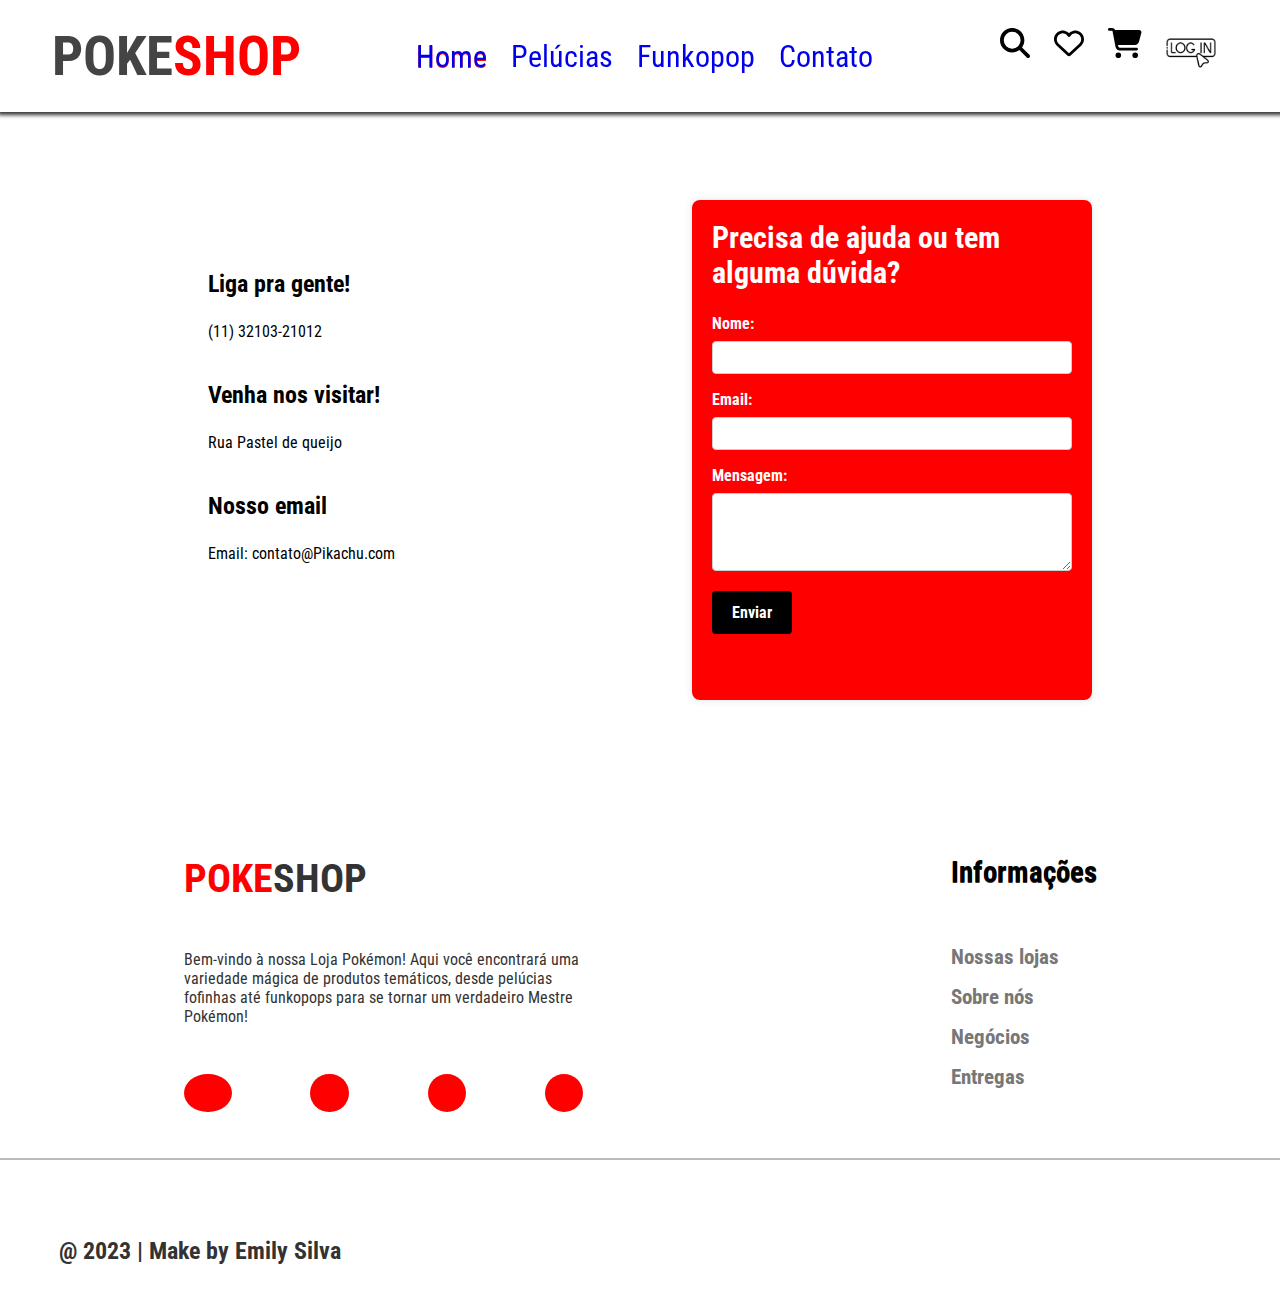
<file: html/contact.html>
<!DOCTYPE html>
<html lang="pt-br">
	<head>
		<meta charset="UTF-8" />
		<meta name="viewport" content="width=device-width, initial-scale=1.0" />
		<link
			rel="stylesheet"
			href="https://cdnjs.cloudflare.com/ajax/libs/font-awesome/6.4.0/css/all.min.css"
			integrity="sha512-iecdLmaskl7CVkqkXNQ/ZH/XLlvWZOJyj7Yy7tcenmpD1ypASozpmT/E0iPtmFIB46ZmdtAc9eNBvH0H/ZpiBw=="
			crossorigin="anonymous"
			referrerpolicy="no-referrer"
		/>
		<link rel="stylesheet" href="../css/contact.css" />
		<link rel="icon" href="../assets/logo-pokemon.png" />
		<title>Pokémon Store - Contato</title>
	</head>
	<body>
		<header>
			<a class="logo">POKE<span>SHOP</span></a>
			<ul class="menu-nav">
				<li><a href="index.html">Home</a></li>
				<li><a href="product-plush.html">Pelúcias</a></li>
				<li><a href="product-funko.html">Funkopop</a></li>
				<li><a href="contact.html">Contato</a></li>
				<!-- <li>Contact</li> -->
			</ul>
			<div class="icons">
				<i class="search"
					><svg
						xmlns="http://www.w3.org/2000/svg"
						height="1em"
						viewBox="0 0 512 512"
					>
						<!--! Font Awesome Free 6.4.0 by @fontawesome - https://fontawesome.com License - https://fontawesome.com/license (Commercial License) Copyright 2023 Fonticons, Inc. -->
						<path
							d="M416 208c0 45.9-14.9 88.3-40 122.7L502.6 457.4c12.5 12.5 12.5 32.8 0 45.3s-32.8 12.5-45.3 0L330.7 376c-34.4 25.2-76.8 40-122.7 40C93.1 416 0 322.9 0 208S93.1 0 208 0S416 93.1 416 208zM208 352a144 144 0 1 0 0-288 144 144 0 1 0 0 288z"
						/>
					</svg>
				</i>
				<i class="heart"
					><svg
						xmlns="http://www.w3.org/2000/svg"
						height="1em"
						viewBox="0 0 512 512"
					>
						<!--! Font Awesome Free 6.4.0 by @fontawesome - https://fontawesome.com License - https://fontawesome.com/license (Commercial License) Copyright 2023 Fonticons, Inc. -->
						<path
							d="M225.8 468.2l-2.5-2.3L48.1 303.2C17.4 274.7 0 234.7 0 192.8v-3.3c0-70.4 50-130.8 119.2-144C158.6 37.9 198.9 47 231 69.6c9 6.4 17.4 13.8 25 22.3c4.2-4.8 8.7-9.2 13.5-13.3c3.7-3.2 7.5-6.2 11.5-9c0 0 0 0 0 0C313.1 47 353.4 37.9 392.8 45.4C462 58.6 512 119.1 512 189.5v3.3c0 41.9-17.4 81.9-48.1 110.4L288.7 465.9l-2.5 2.3c-8.2 7.6-19 11.9-30.2 11.9s-22-4.2-30.2-11.9zM239.1 145c-.4-.3-.7-.7-1-1.1l-17.8-20c0 0-.1-.1-.1-.1c0 0 0 0 0 0c-23.1-25.9-58-37.7-92-31.2C81.6 101.5 48 142.1 48 189.5v3.3c0 28.5 11.9 55.8 32.8 75.2L256 430.7 431.2 268c20.9-19.4 32.8-46.7 32.8-75.2v-3.3c0-47.3-33.6-88-80.1-96.9c-34-6.5-69 5.4-92 31.2c0 0 0 0-.1 .1s0 0-.1 .1l-17.8 20c-.3 .4-.7 .7-1 1.1c-4.5 4.5-10.6 7-16.9 7s-12.4-2.5-16.9-7z"
						/>
					</svg>
				</i>
				<span
					><i class="cart-shopping"></i
					><svg
						xmlns="http://www.w3.org/2000/svg"
						height="1em"
						viewBox="0 0 576 512"
					>
						<!--! Font Awesome Free 6.4.0 by @fontawesome - https://fontawesome.com License - https://fontawesome.com/license (Commercial License) Copyright 2023 Fonticons, Inc. -->
						<path
							d="M0 24C0 10.7 10.7 0 24 0H69.5c22 0 41.5 12.8 50.6 32h411c26.3 0 45.5 25 38.6 50.4l-41 152.3c-8.5 31.4-37 53.3-69.5 53.3H170.7l5.4 28.5c2.2 11.3 12.1 19.5 23.6 19.5H488c13.3 0 24 10.7 24 24s-10.7 24-24 24H199.7c-34.6 0-64.3-24.6-70.7-58.5L77.4 54.5c-.7-3.8-4-6.5-7.9-6.5H24C10.7 48 0 37.3 0 24zM128 464a48 48 0 1 1 96 0 48 48 0 1 1 -96 0zm336-48a48 48 0 1 1 0 96 48 48 0 1 1 0-96z"
						/>
					</svg>
				</span>
				<a href="../html/login.html">
					<span>
						<i class="login"></i>
						<img class="login" src="../assets/log-in.png" alt="login" />
					</span>
				</a>
			</div>
		</header>

		<main class="main-contact">
			<div class="informations">
				<section>
					<h2>Liga pra gente!</h2>
					<p>(11) 32103-21012</p>
				</section>

				<section>
					<h2>Venha nos visitar!</h2>
					<p>Rua Pastel de queijo</p>
				</section>

				<section>
					<h2>Nosso email</h2>
					<p>Email: contato@Pikachu.com</p>
				</section>
			</div>

			<section class="contact-form">
				<h2>Precisa de ajuda ou tem alguma dúvida?</h2>
				<form action="/enviar_contato" method="post">
					<label for="nome">Nome:</label>
					<input type="text" id="nome" name="nome" required />

					<label for="email">Email:</label>
					<input type="email" id="email" name="email" required />

					<label for="mensagem">Mensagem:</label>
					<textarea id="mensagem" name="mensagem" rows="4" required></textarea>

					<input type="submit" value="Enviar" />
				</form>
			</section>
		</main>

		<footer class="footer">
			<section class="sec-1-footer">
				<div class="colum-1">
					<a class="logo-footer">POKE<span class="shop">SHOP</span></a>
					<span>
						Bem-vindo à nossa Loja Pokémon! Aqui você encontrará uma variedade
						mágica de produtos temáticos, desde pelúcias fofinhas até funkopops
						para se tornar um verdadeiro Mestre Pokémon!
					</span>
					<div class="icons-footer">
						<i class="fa-brands fa-facebook-f"></i>
						<i class="fa-brands fa-twitter"></i>
						<i class="fa-brands fa-instagram"></i>
						<i class="fa-brands fa-google-plus-g"></i>
					</div>
				</div>
				<div class="colum-4">
					<h2>Informações</h2>
					<ul class="menu-nav-footer">
						<li>Nossas lojas</li>
						<li>Sobre nós</li>
						<li>Negócios</li>
						<li>Entregas</li>
					</ul>
				</div>
			</section>

			<section class="sec-2-footer">
				<div class="left-side">
					<a href="#">@ 2023 | Make by Emily Silva</a>
				</div>
				<div class="right-side">
					<i class="fa-brands fa-cc-visa"></i>
					<i class="fa-brands fa-cc-amex"></i>
					<i class="fa-brands fa-cc-mastercard"></i>
					<i class="fa-brands fa-cc-discover"></i>
				</div>
			</section>
		</footer>
	</body>
</html>
</file>
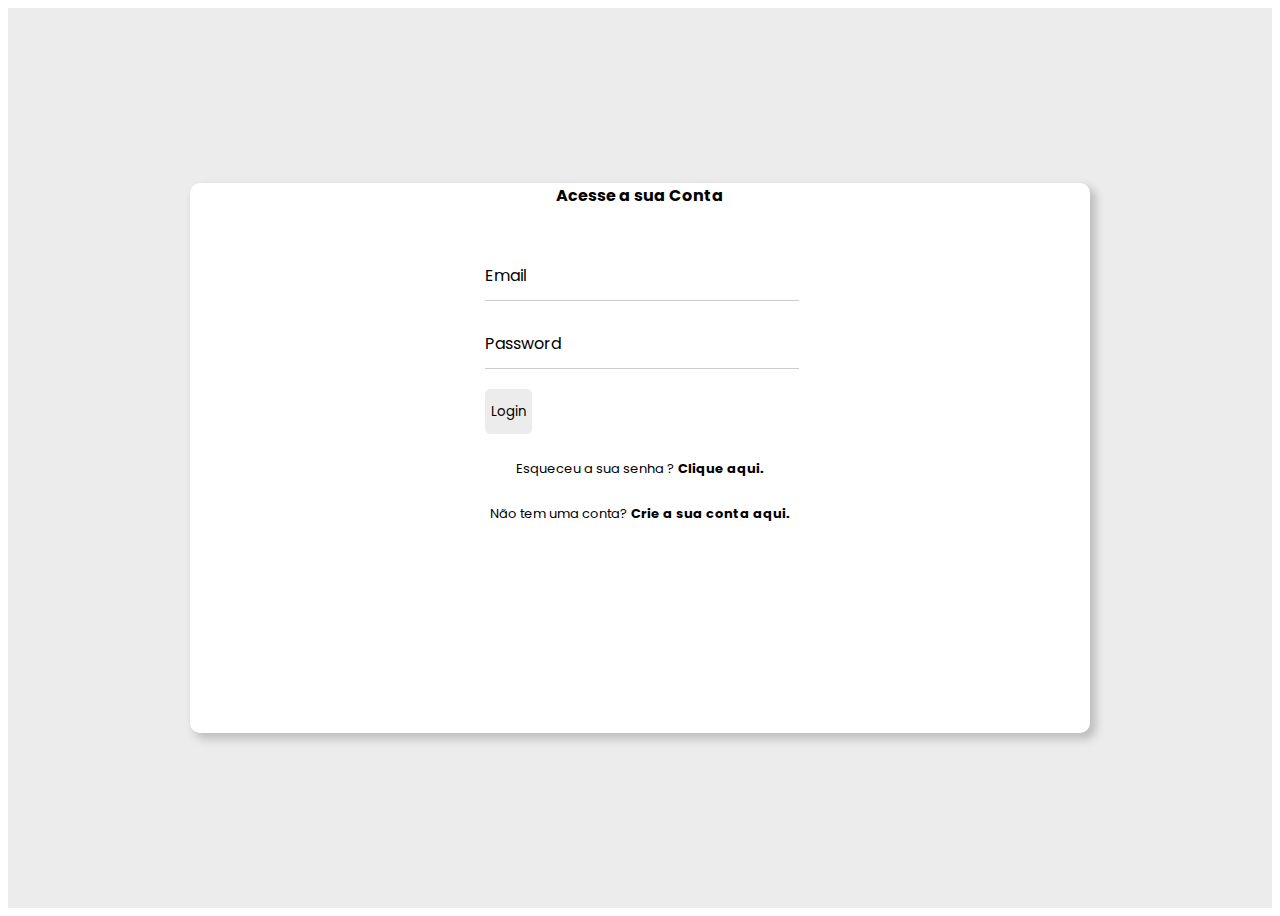
<file: html/login.html>
<!DOCTYPE html>
<html>
	<head>
		<meta charset="UTF-8" />
		<meta name="viewport" content="width=device-width, initial-scale=1.0" />
		<link rel="stylesheet" href="..//css/login.css" />
		<link
			href="https://cdn.jsdelivr.net/npm/bootstrap@5.0.2/dist/css/bootstrap.min.css"
			rel="stylesheet"
			integrity="sha384-EVSTQN3/azprG1Anm3QDgpJLIm9Nao0Yz1ztcQTwFspd3yD65VohhpuuCOmLASjC"
			crossorigin="anonymous"
		/>

		<link rel="icon" href="../assets/logo-pokemon.png" />
		<title>Login - Pokeshop</title>
	</head>
	<body>
		<div class="wrapper">
			<div class="container main">
				<div class="row">
					<div class="col-md-6 side-image"></div>

					<div class="col-md-6 right">
						<div class="input-box">
							<header>Acesse a sua Conta</header>
							<div class="input-field">
								<input
									type="text"
									class="input"
									id="email"
									required=""
									autocomplete="off"
								/>
								<label for="email">Email</label>
							</div>
							<div class="input-field">
								<input type="password" class="input" id="pass" required="" />
								<label for="pass">Password</label>
							</div>
							<a href="index.html" class="btn"> 
								<div class="input-field login">
									<input type="submit" class="submit" value="Login"
								/></a>
							</div>
							<div class="signin">
								<span>Esqueceu a sua senha ? <a href="#">Clique aqui.</a></span>
							</div>
							<div class="signin">
								<span
									>Não tem uma conta?
									<a href="#">Crie a sua conta aqui.</a></span
								>
							</div>
						</div>
					</div>
				</div>
			</div>
		</div>
	</body>
</html>
</file>
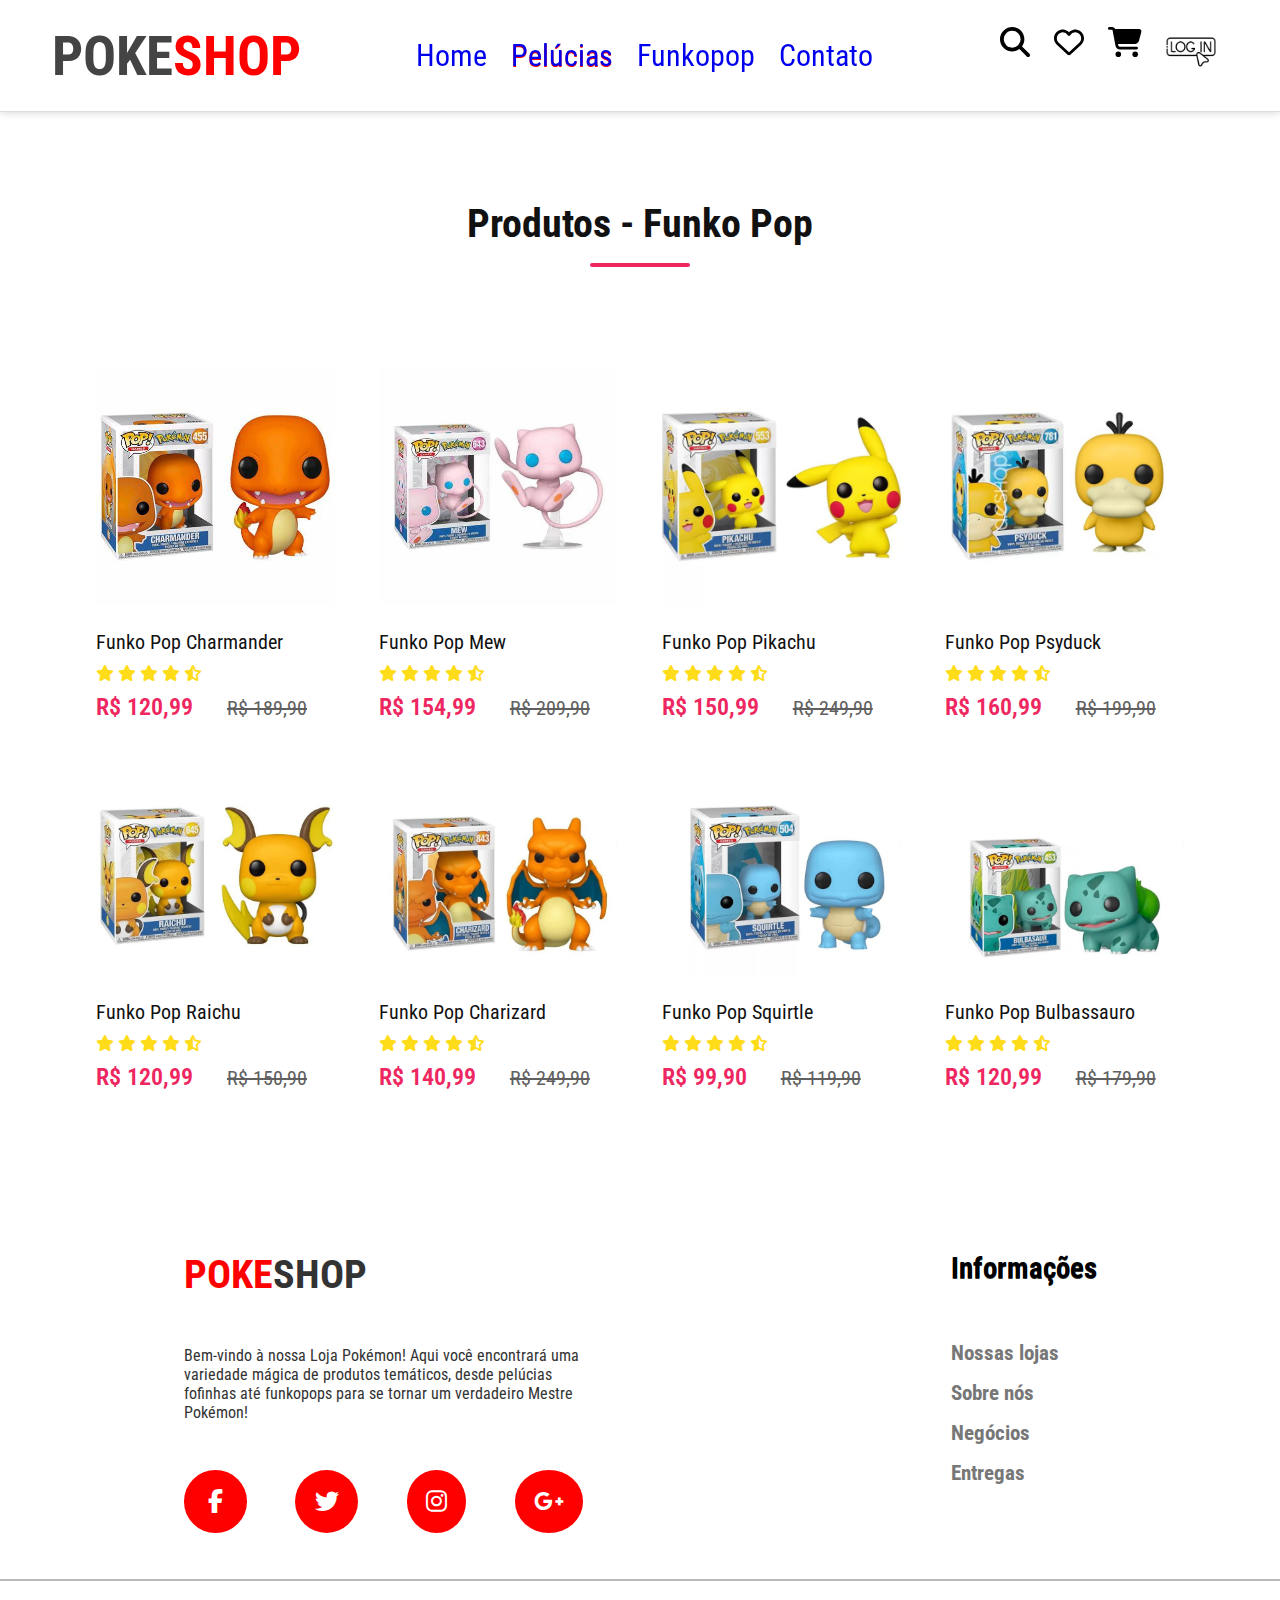
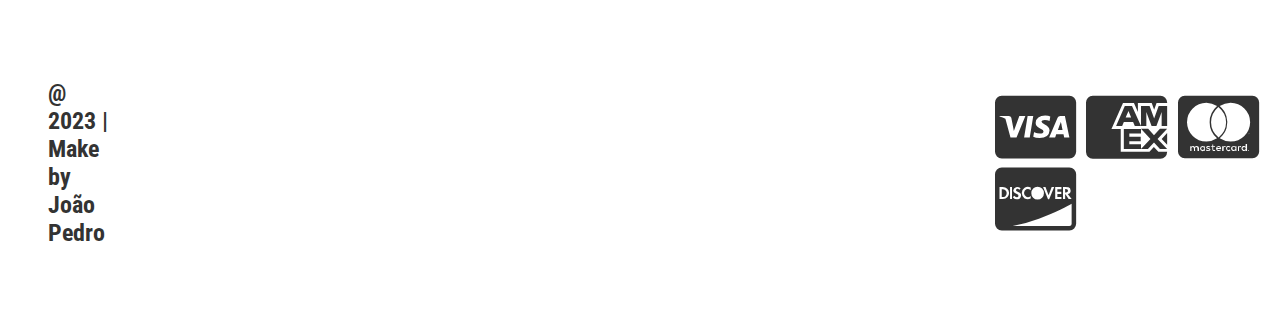
<file: html/product-funko.html>
<!DOCTYPE html>
<html lang="en">
	<head>
		<meta charset="UTF-8" />
		<meta http-equiv="X-UA-Compatible" content="IE=edge" />
		<meta name="viewport" content="width=device-width, initial-scale=1.0" />
		<title>Pokémon Store - Pelucias</title>

		<!-- Link File CSS -->
		<link rel="stylesheet" href="../css/product-funko.css" />

		<!-- link Font Awesome -->
		<link
			rel="stylesheet"
			href="https://cdnjs.cloudflare.com/ajax/libs/font-awesome/6.4.0/css/all.min.css"
		/>

		<link rel="icon" href="../assets/logo-pokemon.png" />
	</head>
	<body>
		<header>
			<a class="logo">POKE<span>SHOP</span></a>
			<ul class="menu-nav">
				<li><a href="index.html">Home</a></li>
				<li><a href="product-plush.html">Pelúcias</a></li>
				<li><a href="product-funko.html">Funkopop</a></li>
				<li><a href="contact.html">Contato</a></li>
				<!-- <li>Contact</li> -->
			</ul>
			<div class="icons">
				<i class="search"
					><svg
						xmlns="http://www.w3.org/2000/svg"
						height="1em"
						viewBox="0 0 512 512"
					>
						<!--! Font Awesome Free 6.4.0 by @fontawesome - https://fontawesome.com License - https://fontawesome.com/license (Commercial License) Copyright 2023 Fonticons, Inc. -->
						<path
							d="M416 208c0 45.9-14.9 88.3-40 122.7L502.6 457.4c12.5 12.5 12.5 32.8 0 45.3s-32.8 12.5-45.3 0L330.7 376c-34.4 25.2-76.8 40-122.7 40C93.1 416 0 322.9 0 208S93.1 0 208 0S416 93.1 416 208zM208 352a144 144 0 1 0 0-288 144 144 0 1 0 0 288z"
						/>
					</svg>
				</i>
				<i class="heart"
					><svg
						xmlns="http://www.w3.org/2000/svg"
						height="1em"
						viewBox="0 0 512 512"
					>
						<!--! Font Awesome Free 6.4.0 by @fontawesome - https://fontawesome.com License - https://fontawesome.com/license (Commercial License) Copyright 2023 Fonticons, Inc. -->
						<path
							d="M225.8 468.2l-2.5-2.3L48.1 303.2C17.4 274.7 0 234.7 0 192.8v-3.3c0-70.4 50-130.8 119.2-144C158.6 37.9 198.9 47 231 69.6c9 6.4 17.4 13.8 25 22.3c4.2-4.8 8.7-9.2 13.5-13.3c3.7-3.2 7.5-6.2 11.5-9c0 0 0 0 0 0C313.1 47 353.4 37.9 392.8 45.4C462 58.6 512 119.1 512 189.5v3.3c0 41.9-17.4 81.9-48.1 110.4L288.7 465.9l-2.5 2.3c-8.2 7.6-19 11.9-30.2 11.9s-22-4.2-30.2-11.9zM239.1 145c-.4-.3-.7-.7-1-1.1l-17.8-20c0 0-.1-.1-.1-.1c0 0 0 0 0 0c-23.1-25.9-58-37.7-92-31.2C81.6 101.5 48 142.1 48 189.5v3.3c0 28.5 11.9 55.8 32.8 75.2L256 430.7 431.2 268c20.9-19.4 32.8-46.7 32.8-75.2v-3.3c0-47.3-33.6-88-80.1-96.9c-34-6.5-69 5.4-92 31.2c0 0 0 0-.1 .1s0 0-.1 .1l-17.8 20c-.3 .4-.7 .7-1 1.1c-4.5 4.5-10.6 7-16.9 7s-12.4-2.5-16.9-7z"
						/>
					</svg>
				</i>
				<span>
					<i class="cart-shopping"></i
					><svg
						xmlns="http://www.w3.org/2000/svg"
						height="1em"
						viewBox="0 0 576 512"
					>
						<!--! Font Awesome Free 6.4.0 by @fontawesome - https://fontawesome.com License - https://fontawesome.com/license (Commercial License) Copyright 2023 Fonticons, Inc. -->
						<path
							d="M0 24C0 10.7 10.7 0 24 0H69.5c22 0 41.5 12.8 50.6 32h411c26.3 0 45.5 25 38.6 50.4l-41 152.3c-8.5 31.4-37 53.3-69.5 53.3H170.7l5.4 28.5c2.2 11.3 12.1 19.5 23.6 19.5H488c13.3 0 24 10.7 24 24s-10.7 24-24 24H199.7c-34.6 0-64.3-24.6-70.7-58.5L77.4 54.5c-.7-3.8-4-6.5-7.9-6.5H24C10.7 48 0 37.3 0 24zM128 464a48 48 0 1 1 96 0 48 48 0 1 1 -96 0zm336-48a48 48 0 1 1 0 96 48 48 0 1 1 0-96z"
						/>
					</svg>
				</span>
				<a href="../html/login.html">
					<span>
						<i class="login"></i>
						<img class="login" src="../assets/log-in.png" alt="login" />
					</span>
				</a>
			</div>
		</header>

		<section class="products">
			<div class="contnaier">
				<div class="top-sec">
					<h3>Produtos - Funko Pop</h3>
				</div>

				<div class="items">
					<div class="item">
						<img
							src="../assets/funkopop/Charmander-Funko.jpg"
							alt="plush-charmander"
						/>
						<div class="product-desc">
							<a href="#" class="title-prod">Funko Pop Charmander</a>
							<div class="stars">
								<i class="fa-solid fa-star"></i>
								<i class="fa-solid fa-star"></i>
								<i class="fa-solid fa-star"></i>
								<i class="fa-solid fa-star"></i>
								<i class="fa-solid fa-star-half-stroke"></i>
							</div>
							<div class="price">
								<span>R$ 120,99</span>
								<del>R$ 189,90</del>
							</div>

							<div class="icon-product">
								<a href="#"><i class="fa-regular fa-heart"></i></a>
								<a href="#"><i class="fa-solid fa-cart-shopping"></i></a>
							</div>
						</div>
					</div>

					<div class="item">
						<img src="../assets/funkopop/Mew-Funko.jpg" alt="plush-mew" />
						<div class="product-desc">
							<a href="#" class="title-prod">Funko Pop Mew</a>
							<div class="stars">
								<i class="fa-solid fa-star"></i>
								<i class="fa-solid fa-star"></i>
								<i class="fa-solid fa-star"></i>
								<i class="fa-solid fa-star"></i>
								<i class="fa-solid fa-star-half-stroke"></i>
							</div>
							<div class="price">
								<span>R$ 154,99</span>
								<del>R$ 209,90</del>
							</div>

							<div class="icon-product">
								<a href="#"><i class="fa-regular fa-heart"></i></a>
								<a href="#"><i class="fa-solid fa-cart-shopping"></i></a>
							</div>
						</div>
					</div>

					<div class="item">
						<img
							src="../assets/funkopop/Pikachu-Funko.jpg"
							alt="plush-pikachu"
						/>
						<div class="product-desc">
							<a href="#" class="title-prod">Funko Pop Pikachu</a>
							<div class="stars">
								<i class="fa-solid fa-star"></i>
								<i class="fa-solid fa-star"></i>
								<i class="fa-solid fa-star"></i>
								<i class="fa-solid fa-star"></i>
								<i class="fa-solid fa-star-half-stroke"></i>
							</div>
							<div class="price">
								<span>R$ 150,99</span>
								<del>R$ 249,90</del>
							</div>

							<div class="icon-product">
								<a href="#"><i class="fa-regular fa-heart"></i></a>
								<a href="#"><i class="fa-solid fa-cart-shopping"></i></a>
							</div>
						</div>
					</div>

					<div class="item">
						<img
							src="../assets/funkopop/Psyduck-Funko.jpg"
							alt="plush-psyduck"
						/>
						<div class="product-desc">
							<a href="#" class="title-prod">Funko Pop Psyduck</a>
							<div class="stars">
								<i class="fa-solid fa-star"></i>
								<i class="fa-solid fa-star"></i>
								<i class="fa-solid fa-star"></i>
								<i class="fa-solid fa-star"></i>
								<i class="fa-solid fa-star-half-stroke"></i>
							</div>
							<div class="price">
								<span>R$ 160,99</span>
								<del>R$ 199,90</del>
							</div>

							<div class="icon-product">
								<a href="#"><i class="fa-regular fa-heart"></i></a>
								<a href="#"><i class="fa-solid fa-cart-shopping"></i></a>
							</div>
						</div>
					</div>

					<div class="item">
						<img src="../assets/funkopop/Raichu-Funko.jpg" alt="plush-raichu" />
						<div class="product-desc">
							<a href="#" class="title-prod">Funko Pop Raichu</a>
							<div class="stars">
								<i class="fa-solid fa-star"></i>
								<i class="fa-solid fa-star"></i>
								<i class="fa-solid fa-star"></i>
								<i class="fa-solid fa-star"></i>
								<i class="fa-solid fa-star-half-stroke"></i>
							</div>
							<div class="price">
								<span>R$ 120,99</span>
								<del>R$ 150,90</del>
							</div>

							<div class="icon-product">
								<a href="#"><i class="fa-regular fa-heart"></i></a>
								<a href="#"><i class="fa-solid fa-cart-shopping"></i></a>
							</div>
						</div>
					</div>

					<div class="item">
						<img
							src="../assets/funkopop/Charizard-Funko.jpg"
							alt="plush-snorlax"
						/>
						<div class="product-desc">
							<a href="#" class="title-prod">Funko Pop Charizard</a>
							<div class="stars">
								<i class="fa-solid fa-star"></i>
								<i class="fa-solid fa-star"></i>
								<i class="fa-solid fa-star"></i>
								<i class="fa-solid fa-star"></i>
								<i class="fa-solid fa-star-half-stroke"></i>
							</div>
							<div class="price">
								<span>R$ 140,99</span>
								<del>R$ 249,90</del>
							</div>

							<div class="icon-product">
								<a href="#"><i class="fa-regular fa-heart"></i></a>
								<a href="#"><i class="fa-solid fa-cart-shopping"></i></a>
							</div>
						</div>
					</div>

					<div class="item">
						<img
							src="../assets/funkopop/Squirtle-Funko.jpg"
							alt="plush-squirtle"
						/>
						<div class="product-desc">
							<a href="#" class="title-prod">Funko Pop Squirtle</a>
							<div class="stars">
								<i class="fa-solid fa-star"></i>
								<i class="fa-solid fa-star"></i>
								<i class="fa-solid fa-star"></i>
								<i class="fa-solid fa-star"></i>
								<i class="fa-solid fa-star-half-stroke"></i>
							</div>
							<div class="price">
								<span>R$ 99,90</span>
								<del>R$ 119,90</del>
							</div>

							<div class="icon-product">
								<a href="#"><i class="fa-regular fa-heart"></i></a>
								<a href="#"><i class="fa-solid fa-cart-shopping"></i></a>
							</div>
						</div>
					</div>

					<div class="item">
						<img
							src="../assets/funkopop/Bulbasaur-Funko.jpg"
							alt="plush-venussaur"
						/>
						<div class="product-desc">
							<a href="#" class="title-prod">Funko Pop Bulbassauro</a>
							<div class="stars">
								<i class="fa-solid fa-star"></i>
								<i class="fa-solid fa-star"></i>
								<i class="fa-solid fa-star"></i>
								<i class="fa-solid fa-star"></i>
								<i class="fa-solid fa-star-half-stroke"></i>
							</div>
							<div class="price">
								<span>R$ 120,99</span>
								<del>R$ 179,90</del>
							</div>

							<div class="icon-product">
								<a href="#"><i class="fa-regular fa-heart"></i></a>
								<a href="#"><i class="fa-solid fa-cart-shopping"></i></a>
							</div>
						</div>
					</div>
				</div>
			</div>
		</section>
		<footer class="footer">
			<section class="sec-1-footer">
				<div class="colum-1">
					<a class="logo-footer">POKE<span class="shop">SHOP</span></a>
					<span>
						Bem-vindo à nossa Loja Pokémon! Aqui você encontrará uma variedade
						mágica de produtos temáticos, desde pelúcias fofinhas até funkopops
						para se tornar um verdadeiro Mestre Pokémon!
					</span>
					<div class="icons-footer">
						<i class="fa-brands fa-facebook-f"></i>
						<i class="fa-brands fa-twitter"></i>
						<i class="fa-brands fa-instagram"></i>
						<i class="fa-brands fa-google-plus-g"></i>
					</div>
				</div>
				<div class="colum-4">
					<h2>Informações</h2>
					<ul class="menu-nav-footer">
						<li>Nossas lojas</li>
						<li>Sobre nós</li>
						<li>Negócios</li>
						<li>Entregas</li>
					</ul>
				</div>
			</section>

			<section class="sec-2-footer">
				<div class="left-side">
					<a href="#">@ 2023 | Make by João Pedro</a>
				</div>
				<div class="right-side">
					<i class="fa-brands fa-cc-visa"></i>
					<i class="fa-brands fa-cc-amex"></i>
					<i class="fa-brands fa-cc-mastercard"></i>
					<i class="fa-brands fa-cc-discover"></i>
				</div>
			</section>
		</footer>
	</body>
</html>
</file>
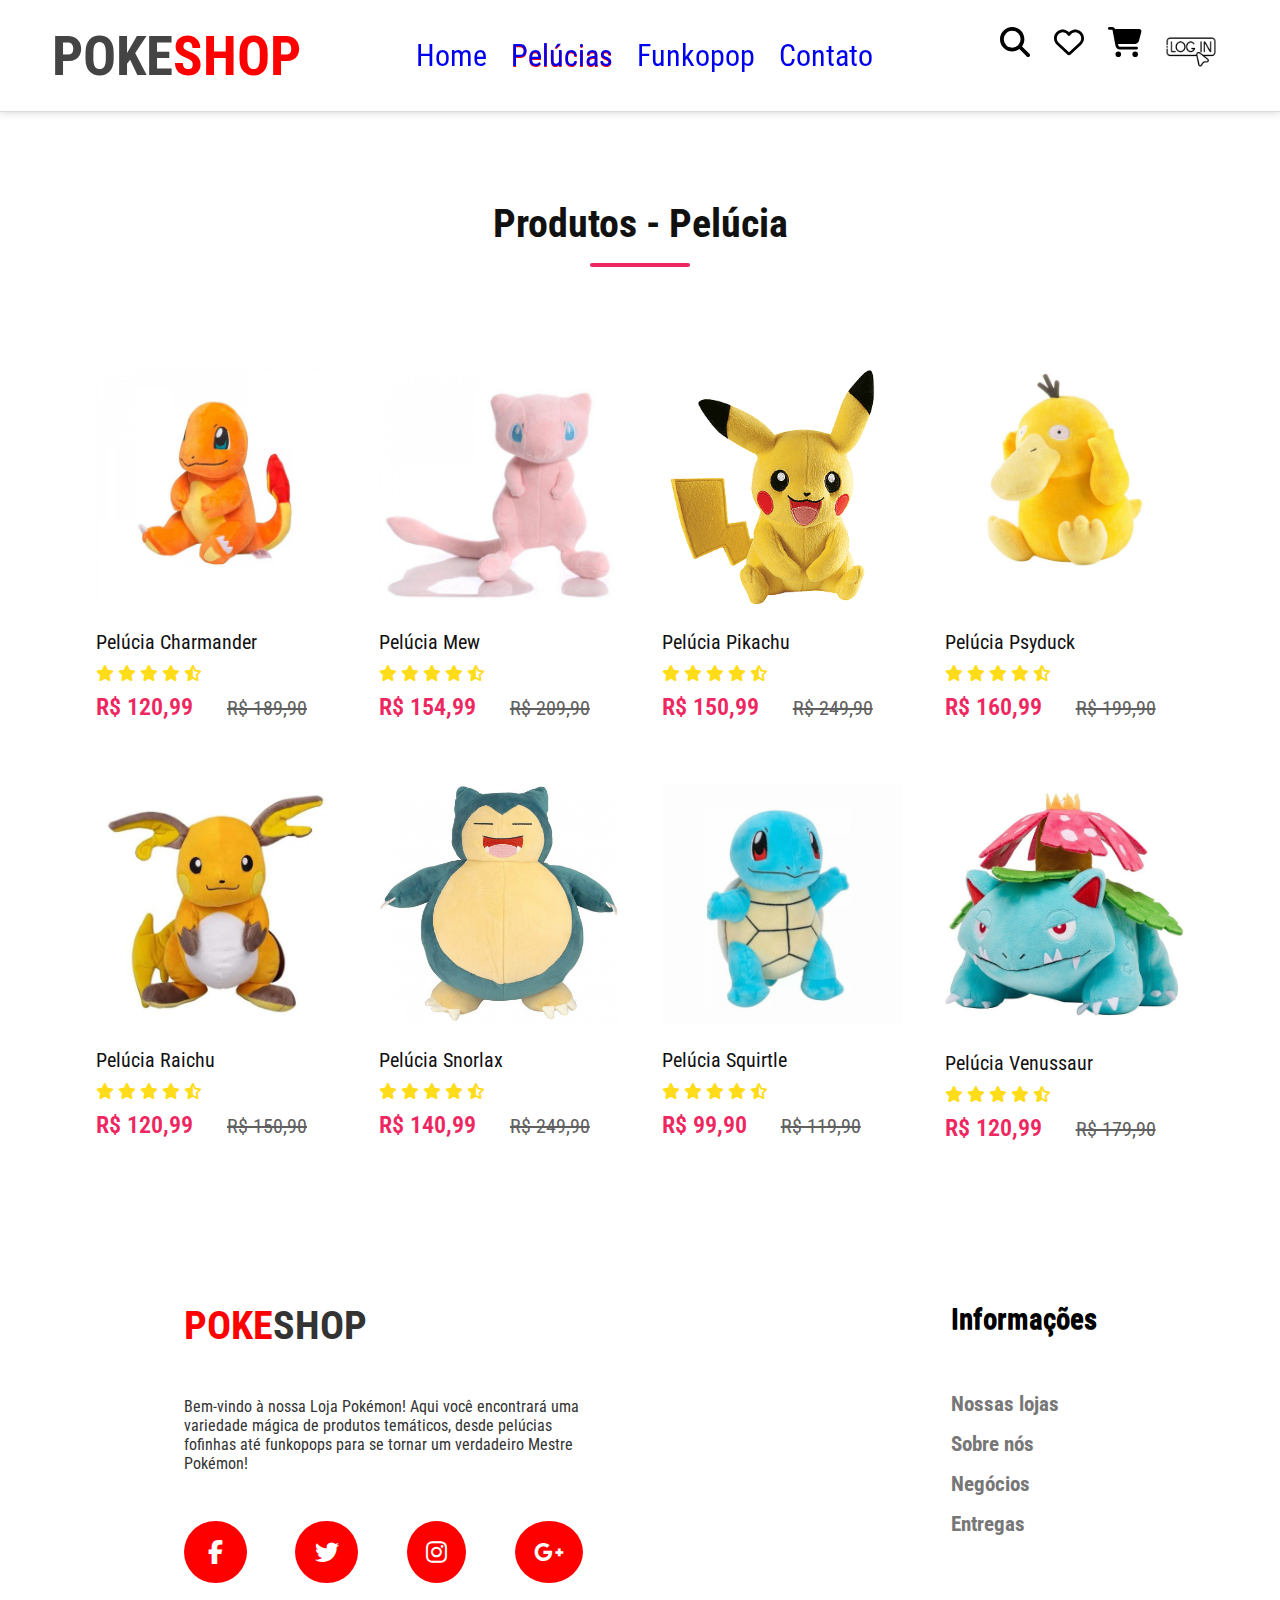
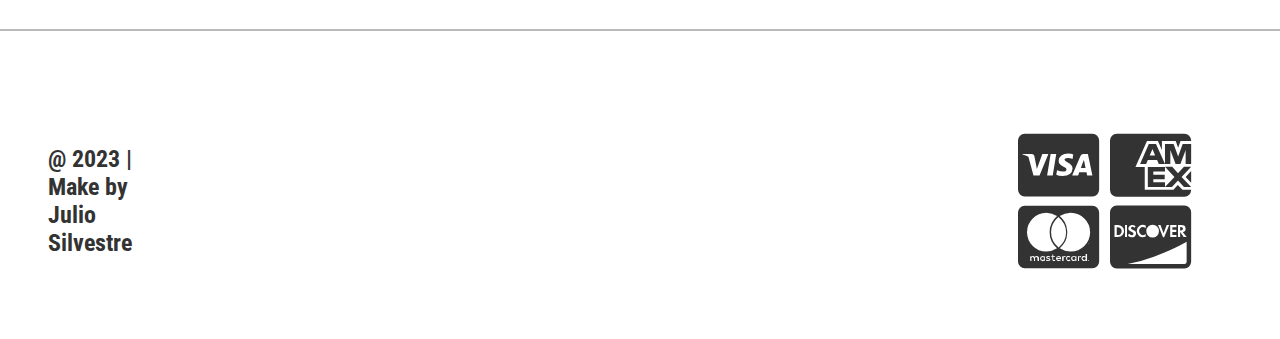
<file: html/product-plush.html>
<!DOCTYPE html>
<html lang="en">
	<head>
		<meta charset="UTF-8" />
		<meta http-equiv="X-UA-Compatible" content="IE=edge" />
		<meta name="viewport" content="width=device-width, initial-scale=1.0" />
		<title>Pokémon Store - Pelucias</title>

		<!-- Link File CSS -->
		<link rel="stylesheet" href="../css/product-plush.css" />

		<!-- link Font Awesome -->
		<link
			rel="stylesheet"
			href="https://cdnjs.cloudflare.com/ajax/libs/font-awesome/6.4.0/css/all.min.css"
		/>

		<link rel="icon" href="../assets/logo-pokemon.png" />
	</head>
	<body>
		<header>
			<a class="logo">POKE<span>SHOP</span></a>
			<ul class="menu-nav">
				<li><a href="index.html">Home</a></li>
				<li><a href="product-plush.html">Pelúcias</a></li>
				<li><a href="product-funko.html">Funkopop</a></li>
				<li><a href="contact.html">Contato</a></li>
				<!-- <li>Contact</li> -->
			</ul>
			<div class="icons">
				<i class="search"
					><svg
						xmlns="http://www.w3.org/2000/svg"
						height="1em"
						viewBox="0 0 512 512"
					>
						<!--! Font Awesome Free 6.4.0 by @fontawesome - https://fontawesome.com License - https://fontawesome.com/license (Commercial License) Copyright 2023 Fonticons, Inc. -->
						<path
							d="M416 208c0 45.9-14.9 88.3-40 122.7L502.6 457.4c12.5 12.5 12.5 32.8 0 45.3s-32.8 12.5-45.3 0L330.7 376c-34.4 25.2-76.8 40-122.7 40C93.1 416 0 322.9 0 208S93.1 0 208 0S416 93.1 416 208zM208 352a144 144 0 1 0 0-288 144 144 0 1 0 0 288z"
						/>
					</svg>
				</i>
				<i class="heart"
					><svg
						xmlns="http://www.w3.org/2000/svg"
						height="1em"
						viewBox="0 0 512 512"
					>
						<!--! Font Awesome Free 6.4.0 by @fontawesome - https://fontawesome.com License - https://fontawesome.com/license (Commercial License) Copyright 2023 Fonticons, Inc. -->
						<path
							d="M225.8 468.2l-2.5-2.3L48.1 303.2C17.4 274.7 0 234.7 0 192.8v-3.3c0-70.4 50-130.8 119.2-144C158.6 37.9 198.9 47 231 69.6c9 6.4 17.4 13.8 25 22.3c4.2-4.8 8.7-9.2 13.5-13.3c3.7-3.2 7.5-6.2 11.5-9c0 0 0 0 0 0C313.1 47 353.4 37.9 392.8 45.4C462 58.6 512 119.1 512 189.5v3.3c0 41.9-17.4 81.9-48.1 110.4L288.7 465.9l-2.5 2.3c-8.2 7.6-19 11.9-30.2 11.9s-22-4.2-30.2-11.9zM239.1 145c-.4-.3-.7-.7-1-1.1l-17.8-20c0 0-.1-.1-.1-.1c0 0 0 0 0 0c-23.1-25.9-58-37.7-92-31.2C81.6 101.5 48 142.1 48 189.5v3.3c0 28.5 11.9 55.8 32.8 75.2L256 430.7 431.2 268c20.9-19.4 32.8-46.7 32.8-75.2v-3.3c0-47.3-33.6-88-80.1-96.9c-34-6.5-69 5.4-92 31.2c0 0 0 0-.1 .1s0 0-.1 .1l-17.8 20c-.3 .4-.7 .7-1 1.1c-4.5 4.5-10.6 7-16.9 7s-12.4-2.5-16.9-7z"
						/>
					</svg>
				</i>
				<span>
					<i class="cart-shopping"></i
					><svg
						xmlns="http://www.w3.org/2000/svg"
						height="1em"
						viewBox="0 0 576 512"
					>
						<!--! Font Awesome Free 6.4.0 by @fontawesome - https://fontawesome.com License - https://fontawesome.com/license (Commercial License) Copyright 2023 Fonticons, Inc. -->
						<path
							d="M0 24C0 10.7 10.7 0 24 0H69.5c22 0 41.5 12.8 50.6 32h411c26.3 0 45.5 25 38.6 50.4l-41 152.3c-8.5 31.4-37 53.3-69.5 53.3H170.7l5.4 28.5c2.2 11.3 12.1 19.5 23.6 19.5H488c13.3 0 24 10.7 24 24s-10.7 24-24 24H199.7c-34.6 0-64.3-24.6-70.7-58.5L77.4 54.5c-.7-3.8-4-6.5-7.9-6.5H24C10.7 48 0 37.3 0 24zM128 464a48 48 0 1 1 96 0 48 48 0 1 1 -96 0zm336-48a48 48 0 1 1 0 96 48 48 0 1 1 0-96z"
						/>
					</svg>
				</span>
				<a href="../html/login.html">
					<span>
						<i class="login"></i>
						<img class="login" src="../assets/log-in.png" alt="login" />
					</span>
				</a>
			</div>
		</header>

		<section class="products">
			<div class="contnaier">
				<div class="top-sec">
					<h3>Produtos - Pelúcia</h3>
				</div>

				<div class="items">
					<div class="item">
						<img
							src="../assets/plush/charmander-pelucia.png"
							alt="plush-charmander"
						/>
						<div class="product-desc">
							<a href="#" class="title-prod">Pelúcia Charmander</a>
							<div class="stars">
								<i class="fa-solid fa-star"></i>
								<i class="fa-solid fa-star"></i>
								<i class="fa-solid fa-star"></i>
								<i class="fa-solid fa-star"></i>
								<i class="fa-solid fa-star-half-stroke"></i>
							</div>
							<div class="price">
								<span>R$ 120,99</span>
								<del>R$ 189,90</del>
							</div>

							<div class="icon-product">
								<a href="#"><i class="fa-regular fa-heart"></i></a>
								<a href="#"><i class="fa-solid fa-cart-shopping"></i></a>
							</div>
						</div>
					</div>

					<div class="item">
						<img src="../assets/plush/mew-pelucia.jpg" alt="plush-mew" />
						<div class="product-desc">
							<a href="#" class="title-prod">Pelúcia Mew</a>
							<div class="stars">
								<i class="fa-solid fa-star"></i>
								<i class="fa-solid fa-star"></i>
								<i class="fa-solid fa-star"></i>
								<i class="fa-solid fa-star"></i>
								<i class="fa-solid fa-star-half-stroke"></i>
							</div>
							<div class="price">
								<span>R$ 154,99</span>
								<del>R$ 209,90</del>
							</div>

							<div class="icon-product">
								<a href="#"><i class="fa-regular fa-heart"></i></a>
								<a href="#"><i class="fa-solid fa-cart-shopping"></i></a>
							</div>
						</div>
					</div>

					<div class="item">
						<img
							src="../assets/plush/pikachu-pelucia.png"
							alt="plush-pikachu"
						/>
						<div class="product-desc">
							<a href="#" class="title-prod">Pelúcia Pikachu</a>
							<div class="stars">
								<i class="fa-solid fa-star"></i>
								<i class="fa-solid fa-star"></i>
								<i class="fa-solid fa-star"></i>
								<i class="fa-solid fa-star"></i>
								<i class="fa-solid fa-star-half-stroke"></i>
							</div>
							<div class="price">
								<span>R$ 150,99</span>
								<del>R$ 249,90</del>
							</div>

							<div class="icon-product">
								<a href="#"><i class="fa-regular fa-heart"></i></a>
								<a href="#"><i class="fa-solid fa-cart-shopping"></i></a>
							</div>
						</div>
					</div>

					<div class="item">
						<img
							src="../assets/plush/psyduck-pelucia.jpg"
							alt="plush-psyduck"
						/>
						<div class="product-desc">
							<a href="#" class="title-prod">Pelúcia Psyduck</a>
							<div class="stars">
								<i class="fa-solid fa-star"></i>
								<i class="fa-solid fa-star"></i>
								<i class="fa-solid fa-star"></i>
								<i class="fa-solid fa-star"></i>
								<i class="fa-solid fa-star-half-stroke"></i>
							</div>
							<div class="price">
								<span>R$ 160,99</span>
								<del>R$ 199,90</del>
							</div>

							<div class="icon-product">
								<a href="#"><i class="fa-regular fa-heart"></i></a>
								<a href="#"><i class="fa-solid fa-cart-shopping"></i></a>
							</div>
						</div>
					</div>

					<div class="item">
						<img src="../assets/plush/raichu-pelucia.jpg" alt="plush-raichu" />
						<div class="product-desc">
							<a href="#" class="title-prod">Pelúcia Raichu</a>
							<div class="stars">
								<i class="fa-solid fa-star"></i>
								<i class="fa-solid fa-star"></i>
								<i class="fa-solid fa-star"></i>
								<i class="fa-solid fa-star"></i>
								<i class="fa-solid fa-star-half-stroke"></i>
							</div>
							<div class="price">
								<span>R$ 120,99</span>
								<del>R$ 150,90</del>
							</div>

							<div class="icon-product">
								<a href="#"><i class="fa-regular fa-heart"></i></a>
								<a href="#"><i class="fa-solid fa-cart-shopping"></i></a>
							</div>
						</div>
					</div>

					<div class="item">
						<img
							src="../assets/plush/snorlax-pelucia.jpg"
							alt="plush-snorlax"
						/>
						<div class="product-desc">
							<a href="#" class="title-prod">Pelúcia Snorlax</a>
							<div class="stars">
								<i class="fa-solid fa-star"></i>
								<i class="fa-solid fa-star"></i>
								<i class="fa-solid fa-star"></i>
								<i class="fa-solid fa-star"></i>
								<i class="fa-solid fa-star-half-stroke"></i>
							</div>
							<div class="price">
								<span>R$ 140,99</span>
								<del>R$ 249,90</del>
							</div>

							<div class="icon-product">
								<a href="#"><i class="fa-regular fa-heart"></i></a>
								<a href="#"><i class="fa-solid fa-cart-shopping"></i></a>
							</div>
						</div>
					</div>

					<div class="item">
						<img
							src="../assets/plush/squirtle-pelucia.jpg"
							alt="plush-squirtle"
						/>
						<div class="product-desc">
							<a href="#" class="title-prod">Pelúcia Squirtle</a>
							<div class="stars">
								<i class="fa-solid fa-star"></i>
								<i class="fa-solid fa-star"></i>
								<i class="fa-solid fa-star"></i>
								<i class="fa-solid fa-star"></i>
								<i class="fa-solid fa-star-half-stroke"></i>
							</div>
							<div class="price">
								<span>R$ 99,90</span>
								<del>R$ 119,90</del>
							</div>

							<div class="icon-product">
								<a href="#"><i class="fa-regular fa-heart"></i></a>
								<a href="#"><i class="fa-solid fa-cart-shopping"></i></a>
							</div>
						</div>
					</div>

					<div class="item">
						<img
							src="../assets/plush/venussaur-pelucia.jpg"
							alt="plush-venussaur"
						/>
						<div class="product-desc">
							<a href="#" class="title-prod">Pelúcia Venussaur</a>
							<div class="stars">
								<i class="fa-solid fa-star"></i>
								<i class="fa-solid fa-star"></i>
								<i class="fa-solid fa-star"></i>
								<i class="fa-solid fa-star"></i>
								<i class="fa-solid fa-star-half-stroke"></i>
							</div>
							<div class="price">
								<span>R$ 120,99</span>
								<del>R$ 179,90</del>
							</div>

							<div class="icon-product">
								<a href="#"><i class="fa-regular fa-heart"></i></a>
								<a href="#"><i class="fa-solid fa-cart-shopping"></i></a>
							</div>
						</div>
					</div>
				</div>
			</div>
		</section>
		<footer class="footer">
			<section class="sec-1-footer">
				<div class="colum-1">
					<a class="logo-footer">POKE<span class="shop">SHOP</span></a>
					<span>
						Bem-vindo à nossa Loja Pokémon! Aqui você encontrará uma variedade
						mágica de produtos temáticos, desde pelúcias fofinhas até funkopops
						para se tornar um verdadeiro Mestre Pokémon!
					</span>
					<div class="icons-footer">
						<i class="fa-brands fa-facebook-f"></i>
						<i class="fa-brands fa-twitter"></i>
						<i class="fa-brands fa-instagram"></i>
						<i class="fa-brands fa-google-plus-g"></i>
					</div>
				</div>
				<div class="colum-4">
					<h2>Informações</h2>
					<ul class="menu-nav-footer">
						<li>Nossas lojas</li>
						<li>Sobre nós</li>
						<li>Negócios</li>
						<li>Entregas</li>
					</ul>
				</div>
			</section>

			<section class="sec-2-footer">
				<div class="left-side">
					<a href="#">@ 2023 | Make by Julio Silvestre</a>
				</div>
				<div class="right-side">
					<i class="fa-brands fa-cc-visa"></i>
					<i class="fa-brands fa-cc-amex"></i>
					<i class="fa-brands fa-cc-mastercard"></i>
					<i class="fa-brands fa-cc-discover"></i>
				</div>
			</section>
		</footer>
	</body>
</html>
</file>
<file: css/contact.css>
@import url("home.css");

.main-contact {
	padding: 80px 50px 0;
	background-color: #fff;
}

.informations {
	margin-top: 150px;
	height: 500px;
	padding-top: 20px;
	align-items: center;
}

.informations section {
	padding: 20px 20px 20px;
}

.contact-form {
	margin-top: 120px;
	padding: 20px 20px 20px;
	height: 500px;
	background-color: red;
	width: 400px;
	border-radius: 8px;
	box-shadow: 0 0 10px rgba(0, 0, 0, 0.1);
}

.contact-form h2 {
	font-size: 30px;
}

.contact-form h2,
label {
	color: #fff;
}

label {
	display: block;
	margin-bottom: 8px;
	font-weight: bold;
}

input[type="text"],
input[type="email"],
textarea {
	width: 100%;
	padding: 8px;
	margin-bottom: 16px;
	box-sizing: border-box;
	border: 1px solid #ccc;
	border-radius: 4px;
	font-family: Arial, sans-serif;
}

input[type="submit"] {
	background-color: black;
	color: white;
	padding: 12px 20px;
	border: none;
	border-radius: 4px;
	cursor: pointer;
	font-size: 16px;
	font-weight: bold;
	transition: background-color 0.3s;
}

input[type="submit"]:hover {
	background-color: #45a049;
}
</file>
<file: css/login.css>
/* POPPINS FONT */
@import url("https://fonts.googleapis.com/css2?family=Poppins:wght@400;500;600;700&display=swap");

* {
	font-family: "Poppins", sans-serif;
}
.wrapper {
	background: #ececec;
	padding: 0 20px 0 20px;
}
.main {
	display: flex;
	justify-content: center;
	align-items: center;
	min-height: 100vh;
}

.side-image {
	background-image: url("../assets/poke-mart.png");
	background-position: center;
	background-size: cover; /* Adicionando esta linha */
	background-repeat: no-repeat;
	background-color: rgba(0, 0, 0, 1.1);
	border-radius: 10px 0 0 10px;
	position: relative;
}

.row {
	width: 900px;
	height: 550px;
	border-radius: 10px;
	background: #fff;
	padding: 0px;
	box-shadow: 5px 5px 10px 1px rgba(0, 0, 0, 0.2);
}
.text {
	position: absolute;
	top: 50%;
	left: 50%;
	transform: translate(-50%, -50%);
}
.text p {
	color: #fff;
	font-size: 20px;
}
i {
	font-weight: 400;
	font-size: 15px;
}
.right {
	display: flex;
	justify-content: center;
	align-items: center;
	position: relative;
}
.input-box {
	width: 330px;
	box-sizing: border-box;
}
img {
	width: 35px;
	position: absolute;
	top: 30px;
	left: 30px;
}
.input-box header {
	font-weight: 700;
	text-align: center;
	margin-bottom: 45px;
}
.input-field {
	display: flex;
	flex-direction: column;
	position: relative;
	padding: 0 10px 0 10px;
}
.input {
	height: 45px;
	width: 100%;
	background: transparent;
	border: none;
	border-bottom: 1px solid rgba(0, 0, 0, 0.2);
	outline: none;
	margin-bottom: 20px;
	color: #40414a;
}
.input-box .input-field label {
	position: absolute;
	top: 10px;
	left: 10px;
	pointer-events: none;
	transition: 0.5s;
}
.input-field input:focus ~ label {
	top: -10px;
	font-size: 13px;
}
.input-field input:valid ~ label {
	top: -10px;
	font-size: 13px;
	color: #5d5076;
}
.input-field .input:focus,
.input-field .input:valid {
	border-bottom: 1px solid #743ae1;
}
.submit {
	border: none;
	outline: none;
	height: 45px;
	background: #ececec;
	border-radius: 5px;
	transition: 0.4s;
}
.submit:hover {
	background: rgba(197, 30, 30, 0.937);
	color: #fff;
}
.signin {
	text-align: center;
	font-size: small;
	margin-top: 25px;
}
span a {
	text-decoration: none;
	font-weight: 700;
	color: #000;
	transition: 0.5s;
}
span a:hover {
	text-decoration: underline;
	color: #000;
}

@media only screen and (max-width: 768px) {
	.side-image {
		border-radius: 10px 10px 0 0;
	}
	img {
		width: 35px;
		position: absolute;
		top: 20px;
		left: 47%;
	}
	.text {
		position: absolute;
		top: 70%;
		text-align: center;
	}
	.text p,
	i {
		font-size: 16px;
	}
	.row {
		max-width: 420px;
		width: 100%;
	}
}
</file>
<file: css/product-funko.css>
@import url("home.css");

/* Google Fonts */
@import url("https://fonts.googleapis.com/css2?family=Roboto+Condensed:wght@300;400;700&display=swap");
* {
	padding: 0;
	margin: 0;
	box-sizing: border-box;
	font-family: "Roboto Condensed", sans-serif;
	text-decoration: none;
	transition: 0.3s;
}
section {
	margin: 50px 0;
}
.contnaier {
	width: 85%;
	margin: auto;
}
.btn {
	padding: 15px 35px;
	background-color: #ee2761;
	border-radius: 5px;
	color: #fff;
	font-weight: bold;
	letter-spacing: 1.3px;
	border: 2px solid #ee2761;
}
.btn:hover {
	background-color: transparent;
	color: #ee2761;
}

header .menu-nav li:first-child {
	color: #000000;
	text-shadow: none;
}

header .menu-nav li:nth-child(2) {
	color: #ff0000;
	text-shadow: 0 1px #ff0000;
}

.boxs {
	display: flex;
	justify-content: space-between;
	align-items: center;
}
.boxs .box {
	width: 30%;
}
.top-sec {
	text-align: center;
	padding: 0 0 100px;
	margin-top: 200px;
}
.top-sec h3 {
	font-size: 40px;
	padding-bottom: 20px;
	color: #111;
	position: relative;
}
.top-sec h3::after {
	content: "";
	position: absolute;
	bottom: 0;
	left: 50%;
	transform: translateX(-50%);
	width: 100px;
	height: 4px;
	background-color: #ee2761;
	border-radius: 5px;
}

/* start header */
header {
	position: fixed;
	top: 0;
	left: 0;
	right: 0;
	background-color: #fff;
	border-bottom: 1px solid #94949450;
	box-shadow: 0px 0px 8px #44444441;
	z-index: 100;
}
header nav {
	width: 85%;
	margin: auto;
	height: 100px;
	display: flex;
	justify-content: space-between;
	align-items: center;
}
header nav .logo {
	color: #111;
	font-size: 40px;
	font-weight: 800;
	text-transform: uppercase;
}
header nav .logo span {
	color: #ee2761;
}
header nav .nav-links a {
	color: #111;
	font-weight: 600;
	letter-spacing: 1.2px;
	font-size: 18px;
	margin: 0 35px;
	text-transform: capitalize;
}
header nav .nav-links a:hover,
header nav .nav-links a.active {
	color: #ee2761;
}
header nav .right-nav i {
	color: #111;
	font-size: 20px;
	margin-left: 20px;
}
header nav .right-nav i:hover {
	color: #ee2761;
}

/* start hero */

.hero {
	margin-bottom: 0;
	width: 100%;
	height: calc(100vh - 100px);
	background: url(img/bg-home.jpg);
	background-size: cover;
	background-position: right;
}
.hero .contnaier {
	position: relative;
	height: 100%;
}
.hero .content {
	position: absolute;
	top: 50%;
	left: 0;
	transform: translateY(-50%);
}
.hero .content p {
	color: #606060;
	font-size: 24px;
	margin-bottom: 10px;
	text-transform: capitalize;
}
.hero .content h1 {
	color: #111;
	font-size: 80px;
	text-transform: capitalize;
	margin: 20px 0;
}
.hero .content h1 span {
	color: #ee2761;
}
.hero .content p.last-p {
	margin-bottom: 50px;
}
.hero .content .btn {
	font-size: 20px;
}

/* start products */

.products .items {
	display: flex;
	justify-content: space-between;
	align-items: center;
	flex-wrap: wrap;
}
.products .items .item {
	width: 22%;
	margin-bottom: 60px;
	position: relative;
	overflow: hidden;
}
.products .items .item img {
	width: 100%;
	margin-bottom: 20px;
}
.products .items .item .title-prod {
	color: #111;
	font-size: 20px;
}
.products .items .item .title-prod:hover {
	color: #ee2761;
}
.products .items .item .stars {
	margin: 10px 0;
}
.products .items .item .stars i {
	color: #ffdc19;
}
.products .items .item .price span {
	color: #ee2761;
	font-size: 24px;
	font-weight: 600;
	margin-right: 30px;
	cursor: pointer;
}
.products .items .item .price del {
	color: #606060;
	font-size: 20px;
	text-decoration: line-through;
}
.products .items .item .icon-product {
	position: absolute;
	top: 50%;
	transform: translateY(-50%);
	right: -50px;
	display: flex;
	flex-direction: column;
}
.products .items .item:hover .icon-product {
	right: 30px;
}
.products .items .item .icon-product i {
	width: 40px;
	height: 40px;
	text-align: center;
	line-height: 40px;
	border: 1px solid #1111116e;
	color: #111;
	background-color: #fff;
	font-size: 18px;
	margin-bottom: 10px;
}
.products .items .item .icon-product i:hover {
	background-color: #ee2761;
	color: #fff;
}

/* start footer */

footer .contnaier {
	padding: 50px 0 20px;
	display: flex;
	justify-content: space-between;
}
footer .big-rows {
	width: 33%;
	padding-right: 50px;
}
footer .big-rows .logo {
	font-size: 30px;
	font-weight: bold;
	color: #111;
	margin-bottom: 25px;
	text-transform: uppercase;
}
footer .big-rows .logo span {
	color: #ee2761;
}
footer .big-rows p {
	color: #606060;
	line-height: 1.5;
	margin-bottom: 20px;
}
footer .big-rows .coical-icon i {
	width: 40px;
	height: 40px;
	background-color: #ee2761;
	color: #fff;
	text-align: center;
	line-height: 40px;
	border-radius: 50%;
	margin-right: 8px;
	border: 1px solid #ee2761;
}
footer .big-rows .coical-icon i:hover {
	background-color: transparent;
	color: #ee2761;
}
footer .contnaier .row {
	width: 20%;
}
footer .contnaier .row .tittle {
	color: #111;
	margin-bottom: 25px;
}
footer .contnaier .row .links {
	display: flex;
	flex-direction: column;
}
footer .contnaier .row .links a {
	color: #606060;
	padding: 8px 0;
}
footer .contnaier .row .links a:hover {
	color: #ee2761;
}

footer .bottom-footer {
	border-top: 1px solid #94949450;
}
footer .bottom-footer .content {
	padding: 20px 0;
	width: 85%;
	margin: auto;
	display: flex;
	justify-content: space-between;
	align-items: center;
}
footer .bottom-footer .content p {
	color: #111;
	font-size: 18px;
}
footer .bottom-footer .content p span {
	color: #ee2761;
	font-weight: bold;
}
</file>
<file: css/product-plush.css>
@import url("home.css");

/* Google Fonts */
@import url("https://fonts.googleapis.com/css2?family=Roboto+Condensed:wght@300;400;700&display=swap");
* {
	padding: 0;
	margin: 0;
	box-sizing: border-box;
	font-family: "Roboto Condensed", sans-serif;
	text-decoration: none;
	transition: 0.3s;
}
section {
	margin: 50px 0;
}
.contnaier {
	width: 85%;
	margin: auto;
}
.btn {
	padding: 15px 35px;
	background-color: #ee2761;
	border-radius: 5px;
	color: #fff;
	font-weight: bold;
	letter-spacing: 1.3px;
	border: 2px solid #ee2761;
}
.btn:hover {
	background-color: transparent;
	color: #ee2761;
}

header .menu-nav li:first-child {
	color: #000000;
	text-shadow: none;
}

header .menu-nav li:nth-child(2) {
	color: #ff0000;
	text-shadow: 0 1px #ff0000;
}

.boxs {
	display: flex;
	justify-content: space-between;
	align-items: center;
}
.boxs .box {
	width: 30%;
}
.top-sec {
	text-align: center;
	padding: 0 0 100px;
	margin-top: 200px;
}
.top-sec h3 {
	font-size: 40px;
	padding-bottom: 20px;
	color: #111;
	position: relative;
}
.top-sec h3::after {
	content: "";
	position: absolute;
	bottom: 0;
	left: 50%;
	transform: translateX(-50%);
	width: 100px;
	height: 4px;
	background-color: #ee2761;
	border-radius: 5px;
}

/* start header */
header {
	position: fixed;
	top: 0;
	left: 0;
	right: 0;
	background-color: #fff;
	border-bottom: 1px solid #94949450;
	box-shadow: 0px 0px 8px #44444441;
	z-index: 100;
}
header nav {
	width: 85%;
	margin: auto;
	height: 100px;
	display: flex;
	justify-content: space-between;
	align-items: center;
}
header nav .logo {
	color: #111;
	font-size: 40px;
	font-weight: 800;
	text-transform: uppercase;
}
header nav .logo span {
	color: #ee2761;
}
header nav .nav-links a {
	color: #111;
	font-weight: 600;
	letter-spacing: 1.2px;
	font-size: 18px;
	margin: 0 35px;
	text-transform: capitalize;
}
header nav .nav-links a:hover,
header nav .nav-links a.active {
	color: #ee2761;
}
header nav .right-nav i {
	color: #111;
	font-size: 20px;
	margin-left: 20px;
}
header nav .right-nav i:hover {
	color: #ee2761;
}

/* start products */

.products .items {
	display: flex;
	justify-content: space-between;
	align-items: center;
	flex-wrap: wrap;
}
.products .items .item {
	width: 22%;
	margin-bottom: 60px;
	position: relative;
	overflow: hidden;
}
.products .items .item img {
	width: 100%;
	margin-bottom: 20px;
}
.products .items .item .title-prod {
	color: #111;
	font-size: 20px;
}
.products .items .item .title-prod:hover {
	color: #ee2761;
}
.products .items .item .stars {
	margin: 10px 0;
}
.products .items .item .stars i {
	color: #ffdc19;
}
.products .items .item .price span {
	color: #ee2761;
	font-size: 24px;
	font-weight: 600;
	margin-right: 30px;
	cursor: pointer;
}
.products .items .item .price del {
	color: #606060;
	font-size: 20px;
	text-decoration: line-through;
}
.products .items .item .icon-product {
	position: absolute;
	top: 50%;
	transform: translateY(-50%);
	right: -50px;
	display: flex;
	flex-direction: column;
}
.products .items .item:hover .icon-product {
	right: 30px;
}
.products .items .item .icon-product i {
	width: 40px;
	height: 40px;
	text-align: center;
	line-height: 40px;
	border: 1px solid #1111116e;
	color: #111;
	background-color: #fff;
	font-size: 18px;
	margin-bottom: 10px;
}
.products .items .item .icon-product i:hover {
	background-color: #ee2761;
	color: #fff;
}

/* start footer */

footer .contnaier {
	padding: 50px 0 20px;
	display: flex;
	justify-content: space-between;
}
footer .big-rows {
	width: 33%;
	padding-right: 50px;
}
footer .big-rows .logo {
	font-size: 30px;
	font-weight: bold;
	color: #111;
	margin-bottom: 25px;
	text-transform: uppercase;
}
footer .big-rows .logo span {
	color: #ee2761;
}
footer .big-rows p {
	color: #606060;
	line-height: 1.5;
	margin-bottom: 20px;
}
footer .big-rows .coical-icon i {
	width: 40px;
	height: 40px;
	background-color: #ee2761;
	color: #fff;
	text-align: center;
	line-height: 40px;
	border-radius: 50%;
	margin-right: 8px;
	border: 1px solid #ee2761;
}
footer .big-rows .coical-icon i:hover {
	background-color: transparent;
	color: #ee2761;
}
footer .contnaier .row {
	width: 20%;
}
footer .contnaier .row .tittle {
	color: #111;
	margin-bottom: 25px;
}
footer .contnaier .row .links {
	display: flex;
	flex-direction: column;
}
footer .contnaier .row .links a {
	color: #606060;
	padding: 8px 0;
}
footer .contnaier .row .links a:hover {
	color: #ee2761;
}

footer .bottom-footer {
	border-top: 1px solid #94949450;
}
footer .bottom-footer .content {
	padding: 20px 0;
	width: 85%;
	margin: auto;
	display: flex;
	justify-content: space-between;
	align-items: center;
}
footer .bottom-footer .content p {
	color: #111;
	font-size: 18px;
}
footer .bottom-footer .content p span {
	color: #ee2761;
	font-weight: bold;
}
</file>
